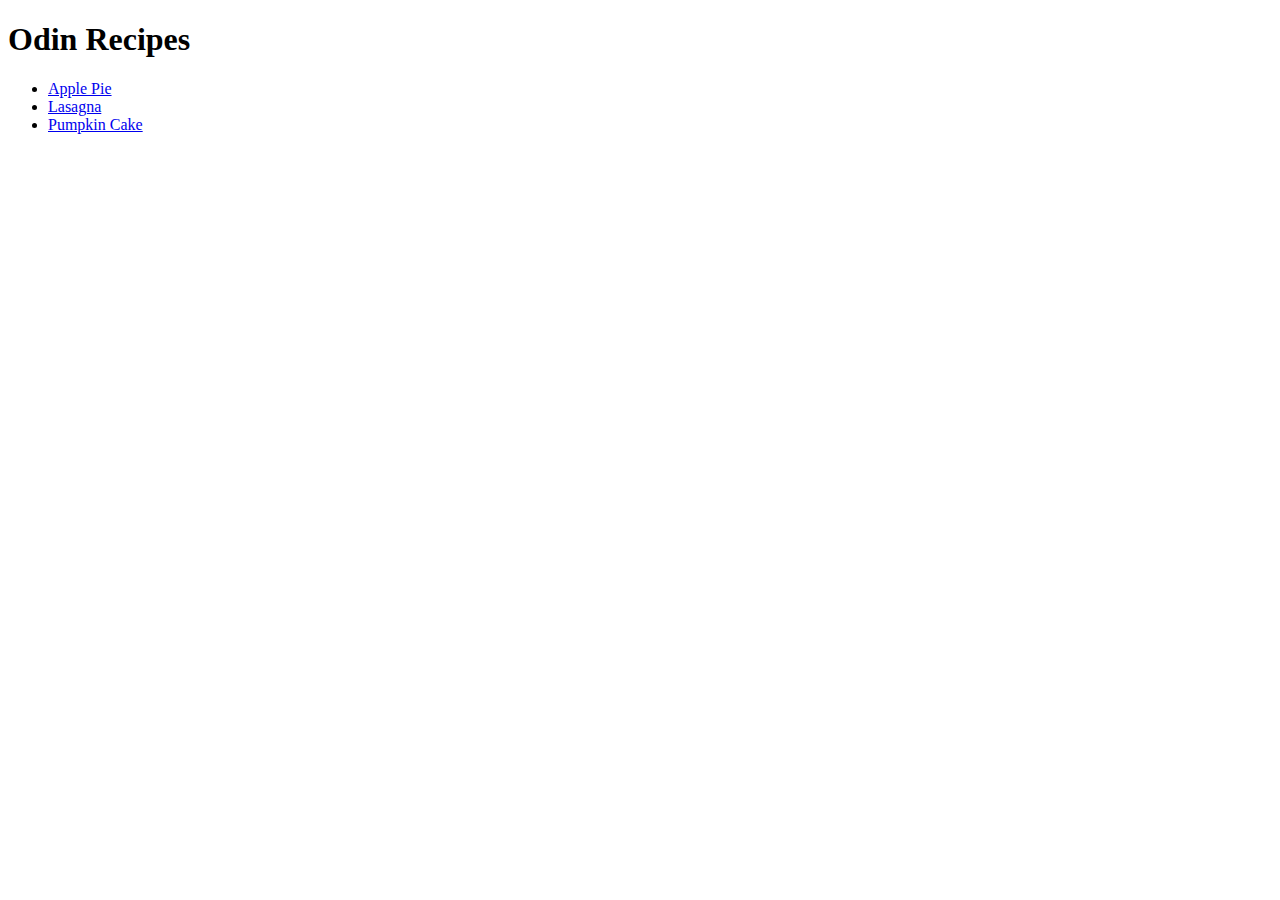
<file: recipes_project/index.html>
<!DOCTYPE html>
<html lang="en">
<head>
    <meta charset="UTF-8">
    <meta name="viewport" content="width=device-width, initial-scale=1.0">
    <title>Document</title>
</head>
<body>
    <h1>Odin Recipes</h1>
    <ul>
        <li><a href="./recipes/apple-pie.html">Apple Pie</a></li>
        <li><a href="./recipes/lasagna.html">Lasagna</a></li>
        <li><a href="./recipes/pumpkin-cake.html">Pumpkin Cake</a></li>
    </ul>
</body>
</html>
</file>
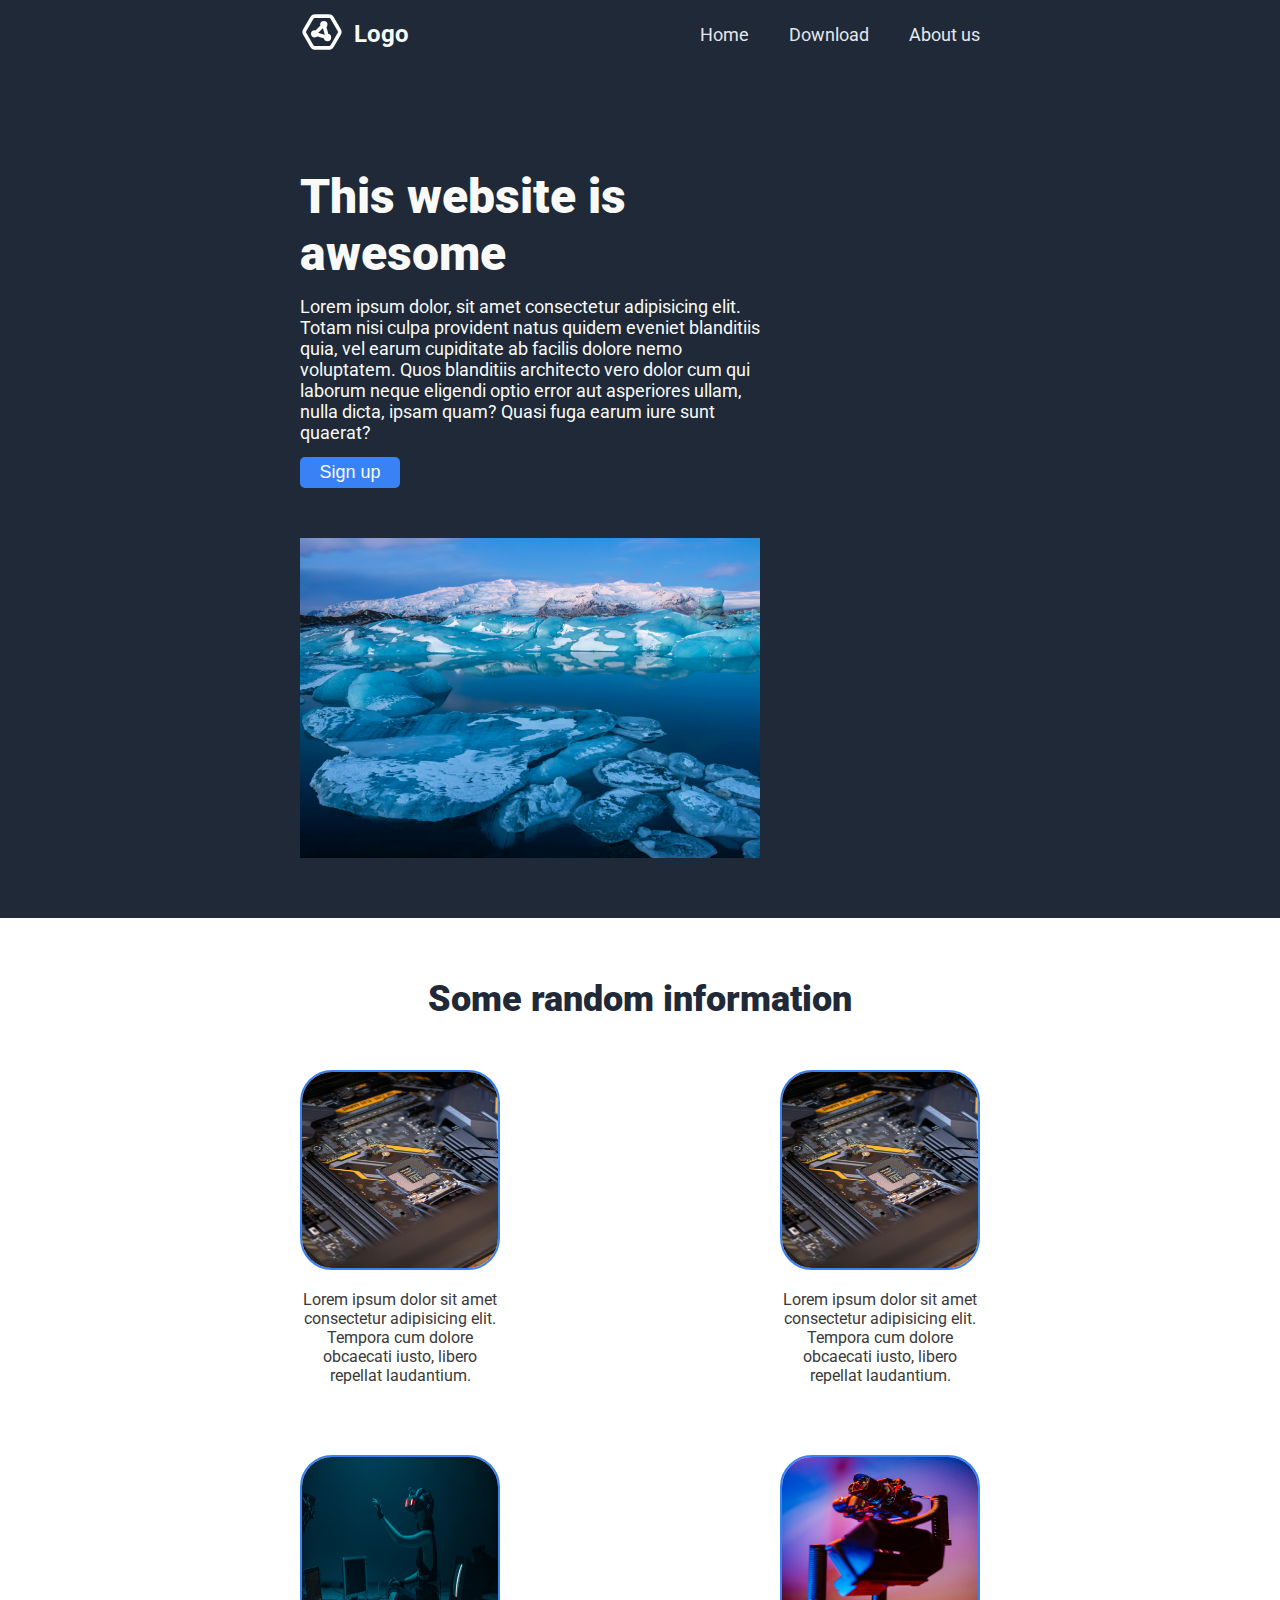
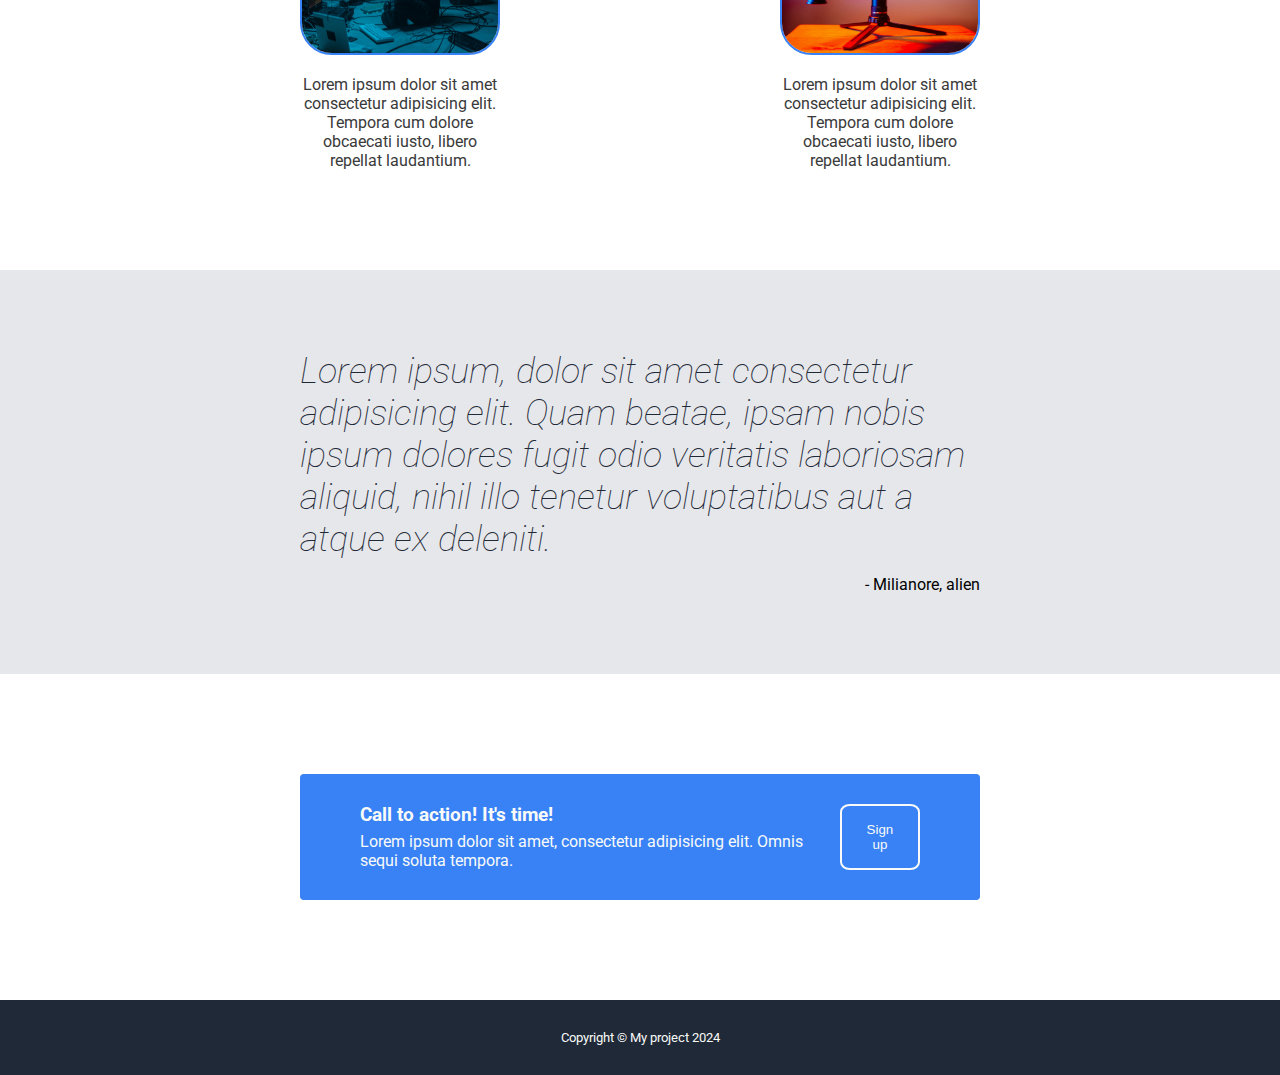
<file: projects/landing-page/index.html>
<!DOCTYPE html>
<html lang="en">
<head>
    <meta charset="UTF-8">
    <meta name="viewport" content="width=device-width, initial-scale=1.0">
    <link rel="stylesheet" href="styles.css">
    <title>Document</title>
    <script src="script.js"></script>
</head>
<body>
    
    <header class="header container">
        <div class="logo-div">
            <a href="index.html"><svg class="logo" viewBox="0 0 24 24" fill="none" xmlns="http://www.w3.org/2000/svg"><g id="SVGRepo_bgCarrier" stroke-width="0"></g><g id="SVGRepo_tracerCarrier" stroke-linecap="round" stroke-linejoin="round"></g><g id="SVGRepo_iconCarrier"> <path d="M13.2748 8.96174C13.6935 8.84235 14 8.45696 14 7.99997C14 7.44768 13.5523 6.99997 13 6.99997C12.4477 6.99997 12 7.44768 12 7.99997C12 8.27611 12.1119 8.52611 12.2929 8.70708M13.2748 8.96174C13.1875 8.98664 13.0953 8.99997 13 8.99997C12.7239 8.99997 12.4739 8.88804 12.2929 8.70708M13.2748 8.96174L14.7252 14.0382M12.2929 8.70708L8.70711 12.2929M14.7252 14.0382C14.8125 14.0133 14.9047 14 15 14C15.5523 14 16 14.4477 16 15C16 15.5523 15.5523 16 15 16C14.4477 16 14 15.5523 14 15C14 14.9047 14.0133 14.8125 14.0382 14.7252M14.7252 14.0382C14.3938 14.1327 14.1327 14.3938 14.0382 14.7252M14.0382 14.7252L8.96177 13.2748M8.96177 13.2748C8.98667 13.1875 9 13.0953 9 13C9 12.7238 8.88807 12.4738 8.70711 12.2929M8.96177 13.2748C8.84238 13.6934 8.45699 14 8 14C7.44772 14 7 13.5523 7 13C7 12.4477 7.44772 12 8 12C8.27614 12 8.52614 12.1119 8.70711 12.2929M8.84769 20.6602H15.1526C15.8257 20.6602 16.1622 20.6602 16.4635 20.5623C16.7301 20.4757 16.9754 20.3341 17.1837 20.1465C17.4191 19.9346 17.5874 19.6431 17.9239 19.0602L21.0764 13.6C21.4129 13.0171 21.5812 12.7256 21.6471 12.4158C21.7053 12.1416 21.7053 11.8583 21.6471 11.5842C21.5812 11.2743 21.4129 10.9829 21.0764 10.4L17.9239 4.93972C17.5874 4.35684 17.4191 4.06539 17.1837 3.85343C16.9754 3.66589 16.7301 3.52422 16.4635 3.43761C16.1622 3.33972 15.8257 3.33972 15.1526 3.33972H8.84769C8.17463 3.33972 7.8381 3.33972 7.53684 3.43761C7.27028 3.52422 7.0249 3.66589 6.81661 3.85343C6.5812 4.06539 6.41294 4.35684 6.07641 4.93972L2.92393 10.4C2.5874 10.9829 2.41914 11.2743 2.35328 11.5842C2.295 11.8583 2.295 12.1416 2.35328 12.4158C2.41914 12.7256 2.5874 13.0171 2.92393 13.6L6.07641 19.0602C6.41294 19.6431 6.5812 19.9346 6.81661 20.1465C7.0249 20.3341 7.27028 20.4757 7.53684 20.5623C7.8381 20.6602 8.17463 20.6602 8.84769 20.6602Z" stroke="#ffffff" stroke-width="2" stroke-linecap="round" stroke-linejoin="round"></path> </g></svg></a>
            <h1 class="title">Logo</h1>
        </div>
        <nav class="nav"> 
            <a class="nav__link" href="#">Home</a>
            <a class="nav__link" href="#">Download</a>
            <a class="nav__link" href="#">About us</a>
        </nav>
    </header>
    <article class="main">
        <section class="intro container">
            <div class="intro__info">
                <h2 class="intro__info__title">This website is awesome</h2>
                <p class="intro__info__text">Lorem ipsum dolor, sit amet consectetur adipisicing elit. Totam nisi culpa provident natus quidem eveniet blanditiis quia, vel earum cupiditate ab facilis dolore nemo voluptatem. Quos blanditiis architecto vero dolor cum qui laborum neque eligendi optio error aut asperiores ullam, nulla dicta, ipsam quam? Quasi fuga earum iure sunt quaerat?</p>
                <button class="intro__info__button">Sign up</button>
            </div>
            <img class="intro__img" src="images/pexels-gsn-travel-28277477.jpg" alt="ice">
        </section>
        <section class="info container">
            <h2 class="info__title">Some random information</h2>
            <div class="info__cards">
                <div class="info__cards__card">
                    <img class="info__cards__card__image" src="images/pexels-athena-2582937.jpg" alt="technology">
                    <p class="info__cards__card__text">Lorem ipsum dolor sit amet consectetur adipisicing elit. Tempora cum dolore obcaecati iusto, libero repellat laudantium.</p>
                </div>
                <div class="info__cards__card">
                    <img class="info__cards__card__image" src="images/pexels-athena-2582937.jpg" alt="technology">
                    <p class="info__cards__card__text">Lorem ipsum dolor sit amet consectetur adipisicing elit. Tempora cum dolore obcaecati iusto, libero repellat laudantium.</p>
                </div>
                <div class="info__cards__card">
                    <img class="info__cards__card__image" src="images/pexels-cottonbro-8721318.jpg" alt="technology">
                    <p class="info__cards__card__text">Lorem ipsum dolor sit amet consectetur adipisicing elit. Tempora cum dolore obcaecati iusto, libero repellat laudantium.</p>
                </div>
                <div class="info__cards__card">
                    <img class="info__cards__card__image" src="images/pexels-gochrisgoxyz-2823936.jpg" alt="technology">
                    <p class="info__cards__card__text">Lorem ipsum dolor sit amet consectetur adipisicing elit. Tempora cum dolore obcaecati iusto, libero repellat laudantium.</p>
                </div>
            </div>
        </section>
        <section class="quote container">
            <p class="quote__text">Lorem ipsum, dolor sit amet consectetur adipisicing elit. Quam beatae, ipsam nobis ipsum dolores fugit odio veritatis laboriosam aliquid, nihil illo tenetur voluptatibus aut a atque ex deleniti.</p>
            <p class="quote__author">- Milianore, alien</p>
        </section>
        <section class="sign-up container">
            <div class="sign-up__card">
                <div class="sign-up__text-block">
                    <h3 class="sign-up__title">Call to action! It's time!</h3>
                    <p class="sign-up__text">Lorem ipsum dolor sit amet, consectetur adipisicing elit. Omnis sequi soluta tempora.</p>
                </div>
                <button class="sign-up__button">Sign up</button>
            </div>
        </section>
    </article>
    <footer class="footer container">
        <small class="footer__text">Copyright &copy; My project 2024</small>
    </footer>
</body>
</html>
</file>
<file: projects/landing-page/styles.css>
@import url('https://fonts.googleapis.com/css2?family=Roboto:ital,wght@0,100;0,300;0,400;0,500;0,700;0,900;1,100;1,300;1,400;1,500;1,700;1,900&display=swap');

*,
*::before,
*::after {
    margin: 0;
    padding: 0;
    box-sizing: border-box;
}

body {
    font-family: "Roboto";
}

.container {
    padding: 0 300px
}
.header {
    background-color: #1f2937;
    display: flex;
    justify-content: space-between;
    align-items: center;
    padding-top: 10px;
    padding-bottom: 10px;
}

.logo-div {
    display: flex;
    align-items: center;
    gap: 10px;
}

.title {
    font-size: 24px;
    color: #f9faf8;
}
.logo {
    width: 44px;
}

.nav {
    display: flex;
    gap: 40px;
}

.nav__link {
    font-size: 18px;
    color: #e5e7eb;
    text-decoration: none;
}

.intro {
    background-color: #1f2937;
    display: flex;
    align-items: center;
    padding-top: 100px;
    padding-bottom: 60px;
    justify-content: space-between;
    flex-wrap: wrap;
    gap: 50px;
    margin-bottom: 60px;
}

.intro__info {
    width: 460px;
    display: flex;
    flex-direction: column;
    justify-content: space-between;
}

.intro__info__title {
    font-size: 48px;
    color: #f9faf8;
    font-weight: 900;
}

.intro__info__text {
    color: #f9faf8;
    font-size: 18px;
}

.intro__info__button {
    width: 100px;
    color: #f9faf8;
    background-color: #3882f6;
    border: none;
    border-radius: 5px;
    padding: 5px;
    font-size: 18px;
}

.intro__img {
    width: 460px;
    height: 320px;
}

.info {
    display: flex;
    flex-direction: column;
    justify-items: center;
    align-items: center;
    gap: 50px;
    margin-bottom: 100px;
}

.info__title {
    font-size: 36px;
    color: #1f2937;
    font-weight: 900;
}

.info__cards {
    display: flex;
    flex-wrap: wrap;
    justify-content: space-between;
    gap: 70px;
}

.info__cards__card {
    display: flex;
    flex-direction: column;
    align-items: center;
    text-align: center;
    flex: 1;
    gap: 20px;
    width: 200px;
    flex-grow: 0;
}

.info__cards__card__image {
    width: 200px;
    height: 200px;
    border: 2px solid #3882f6;
    border-radius: 16%;
}

.info__cards__card__text {
    color: #3a3a3a;
}

.quote {
    background-color: #e5e7eb;
    display: flex;
    flex-direction: column;
    align-items: flex-end;
    gap: 15px;
    padding-top: 80px;
    padding-bottom: 80px;
}

.quote__text {
    font-size: 36px;
    font-weight: lighter;
    font-style: italic;
    color: #1f2937;
}

.sign-up {
    display: flex;
    padding-top: 100px;
    padding-bottom: 100px;
}

.sign-up__card {
    background-color: #3882f6;
    display: flex;
    justify-content: space-between;
    flex: 1;
    padding: 30px 60px;
    border-radius: 4px;
}

.sign-up__text-block {
    display: flex;
    flex-direction: column;
    gap: 6px;
}

.sign-up__title, .sign-up__text {
    color: #f9faf8;
}

.sign-up__button {
    background-color: #3882f6;
    color: #f9faf8;
    border: 2px solid #f9faf8;
    border-radius: 12%;
    padding: 1px 20px;
}

.footer {
    padding-top: 30px;
    padding-bottom: 30px;
    background-color: #1f2937;
    display: flex;
    justify-content: center;
    align-items: center;
}

.footer__text {
    color: #f9faf8;
}
</file>
